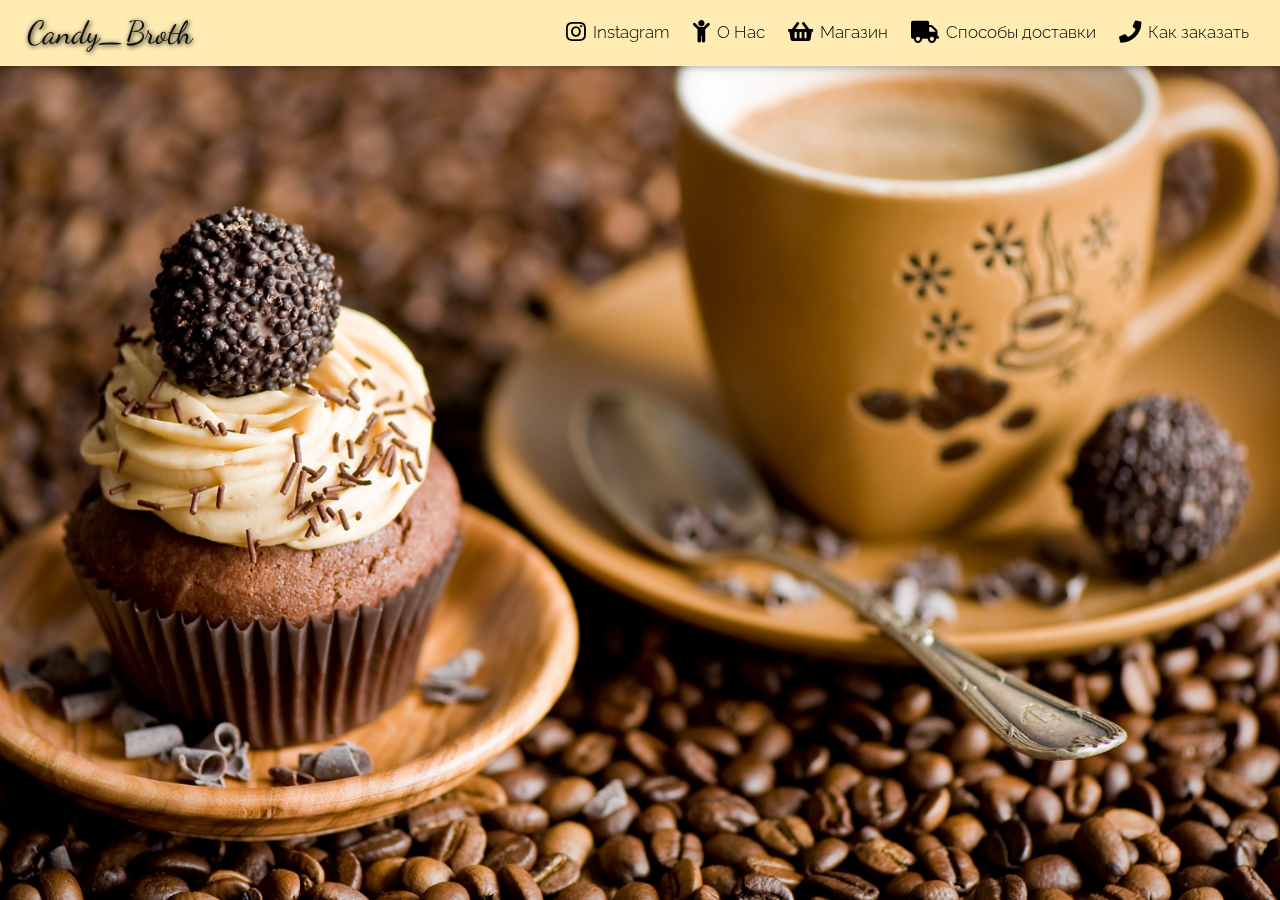
<file: index.html>
<!DOCTYPE html>
<html lang="en">
<head>
  <meta charset="utf-8">
  <meta name="viewport" content="width=device-width, initial-scale=1, shrink-to-fit=no">
  <meta http-equiv="x-ua-compatible" content="ie=edge">
  <title>Candy Broth</title>
  <!-- Font Awesome -->
  <link rel="stylesheet" href="https://use.fontawesome.com/releases/v5.8.1/css/all.css">
  <!-- Bootstrap core CSS -->
  <link href="css/bootstrap.min.css" rel="stylesheet">
  <!-- Material Design Bootstrap -->
  <link href="css/mdb.min.css" rel="stylesheet">
  <!-- Your custom styles (optional) -->
  <link href="css/style.css" rel="stylesheet">
</head>

<body class="bg-body">
  <!--Navbar-->
  <nav class="navbar fixed-top navbar-expand-md navbar-light amber lighten-4 scrolling-navbar mb-4 p-1">
    <div class="container-fluid">

      <!-- Navbar brand -->
      <a class="navbar-brand ml-2" href="#">Candy_Broth</a>

      <!-- Collapse button -->
      <button class="navbar-toggler first-button" type="button" data-toggle="collapse" data-target="#navbarResponsive"
              aria-controls="navbarResponsive" aria-expanded="false" aria-label="Toggle navigation">
        <div class="animated-icon1"><span></span><span></span><span></span></div>
      </button>

      <!-- Collapsible content -->
      <div class="collapse navbar-collapse" id="navbarResponsive">

        <!-- Links -->
        <ul class="navbar-nav ml-auto">
          <li class="nav-item mr-1">
            <a class="nav-link" href="https://www.instagram.com/candy_broth/"><i class="fab fa-lg fa-instagram mr-1"></i>Instagram<span class="sr-only">(current)</span></a>
          </li>
          <li class="nav-item mr-1">
            <a class="nav-link" href="about.html"><i class="fas fa-lg fa-child mr-1"></i>О Нас</a>
          </li>
          <li class="nav-item mr-1">
            <a class="nav-link" href="shop.html"><i class="fas fa-lg fa-shopping-basket mr-1"></i>Магазин</a>
          </li>
          <li class="nav-item mr-1">
            <a class="nav-link" href="#" data-toggle="modal" data-target="#modalDelivery"><i class="fas fa-lg fa-truck mr-1"></i>Способы доставки</a>
          </li>
          <li class="nav-item mr-1">
            <a class="nav-link" href="#" data-toggle="modal" data-target="#modalContacts"><i class="fas fa-lg fa-phone mr-1"></i>Как заказать</a>
          </li>
        </ul>
        <!-- Links -->
      </div>
      <!-- Collapsible content -->
    </div>
  </nav>
  <!--/.Navbar-->

  <!-- Central Modal Medium Delivery -->
  <div class="modal fade" id="modalDelivery" tabindex="-1" role="dialog" aria-labelledby="myModalLabel"
       aria-hidden="true">
    <div class="modal-dialog modal-lg modal-info" role="document">
      <!--Content-->
      <div class="modal-content amber lighten-5">
        <!--Header-->
        <div class="modal-header amber lighten-4">
          <p class="my-font-modal-header mt-3 ml-2">Способы доставки</p>

          <button type="button" class="close" data-dismiss="modal" aria-label="Close">
            <span aria-hidden="true" class="black-text mr-2">&times;</span>
          </button>
        </div>

        <!--Body-->
        <div class="modal-body">
          <div class="text-center">
            <p class="my-font-modal-text">Мы отправляем товар по Украине Новой Почтой наложенным платежом. Предоплата берется в случае индивидуального заказа(подарочные букеты из сладостей, из фруктов, сыров, колбас, алкоголя и тд), для гарантии того, что Вы этот заказ заберете. Продукты могут потерять товарный вид при разборке букетов, спасибо за понимание. Доствака по Харькову - 60 грн. Есть самовывоз.</p>
          </div>
        </div>

        <!--Footer-->
        <div class="modal-footer justify-content-center amber lighten-4">
          <a type="button" class="btn btn-amber lighten-4 waves-effect" data-dismiss="modal"><i class="fas fa-check fa-2x mb-1 animated rotateIn"></i></a>
        </div>
      </div>
      <!--/.Content-->
    </div>
  </div>
  <!-- Central Modal Medium Delivery-->

  <!-- Central Modal Medium Contacts -->
  <div class="modal fade" id="modalContacts" tabindex="-1" role="dialog" aria-labelledby="myModalLabel"
       aria-hidden="true">
    <div class="modal-dialog modal-lg modal-info" role="document">
      <!--Content-->
      <div class="modal-content amber lighten-5">
        <!--Header-->
        <div class="modal-header amber lighten-4">
          <p class="my-font-modal-header mt-3 ml-2">Как заказать?</p>

          <button type="button" class="close" data-dismiss="modal" aria-label="Close">
            <span aria-hidden="true" class="black-text mr-2">&times;</span>
          </button>
        </div>

        <!--Body-->
        <div class="modal-body">
          <div class="text-center">
            <div class="row">
              <div class="col-5">
                <div class="list-group list-group-flush" id="list-tab" role="tablist">
                  <a class="list-group-item list-group-item-action list-group-item-warning my-font-modal-text active" id="list-Telegram-list" data-toggle="list" href="#listTelegram"
                     role="tab" aria-controls="home">Через Telegram</a>
                  <a class="list-group-item list-group-item-action list-group-item-warning my-font-modal-text" id="list-ViberAndPhoneNumbers-list" data-toggle="list" href="#listViberAndPhoneNumbers"
                     role="tab" aria-controls="profile">Viber или мобильный</a>
                  <a class="list-group-item list-group-item-action list-group-item-warning my-font-modal-text" id="list-InstagramDirect-list" data-toggle="list" href="#listInstagramDirect"
                     role="tab" aria-controls="settings">Через Instagram Direct</a>
                </div>
              </div>
              <div class="col-7">
                <div class="tab-content" id="nav-tabContent">
                  <div class="tab-pane fade show active" id="listTelegram" role="tabpanel" aria-labelledby="list-Telegram-list">
                    <p class="my-font-modal-text">Пишите в наши Telegram'ы в любое время - @Romeologin / @laravell ,все покажем - расскажем. Мы всегда Вам рады ;)</p>
                  </div>
                  <div class="tab-pane fade" id="listViberAndPhoneNumbers" role="tabpanel" aria-labelledby="list-ViberAndPhoneNumbers-list">
                    <p class="my-font-modal-text">Мы ждем Вас в Viber/iMessage по номерам: <span style="font-family: 'Comfortaa 500', cursive">0964039567</span> и <span style="font-family: 'Comfortaa 500', cursive">0992689153</span> или просто позвоните ;)</p>
                  </div>
                  <div class="tab-pane fade" id="listInstagramDirect" role="tabpanel" aria-labelledby="list-InstagramDirect-list">
                    <p class="my-font-modal-text">Заходите и подписывайтесь, если еще не подписались на наш аккаунт <a class="" href="https://www.instagram.com/candy_broth/">candy_broth</a>, пишите нам в Direct и заказывайте вкусняшки ;)</p>
                  </div>
                </div>
              </div>
            </div>
          </div>
        </div>

        <!--Footer-->
        <div class="modal-footer justify-content-center amber lighten-4">
          <a type="button" class="btn btn-amber lighten-4 waves-effect" data-dismiss="modal"><i class="fas fa-check fa-2x mb-1 animated rotateIn"></i></a>
        </div>
      </div>
      <!--/.Content-->
    </div>
  </div>
  <!-- Central Modal Medium Contacts-->



  <!-- SCRIPTS -->
  <!-- JQuery -->
  <script type="text/javascript" src="js/jquery-3.4.0.min.js"></script>
  <!-- Bootstrap tooltips -->
  <script type="text/javascript" src="js/popper.min.js"></script>
  <!-- Bootstrap core JavaScript -->
  <script type="text/javascript" src="js/bootstrap.min.js"></script>
  <!-- MDB core JavaScript -->
  <script type="text/javascript" src="js/mdb.min.js"></script>
  <!-- My JavaScript -->
  <script type="text/javascript" src="js/main.js"></script>
</body>

</html>
</file>
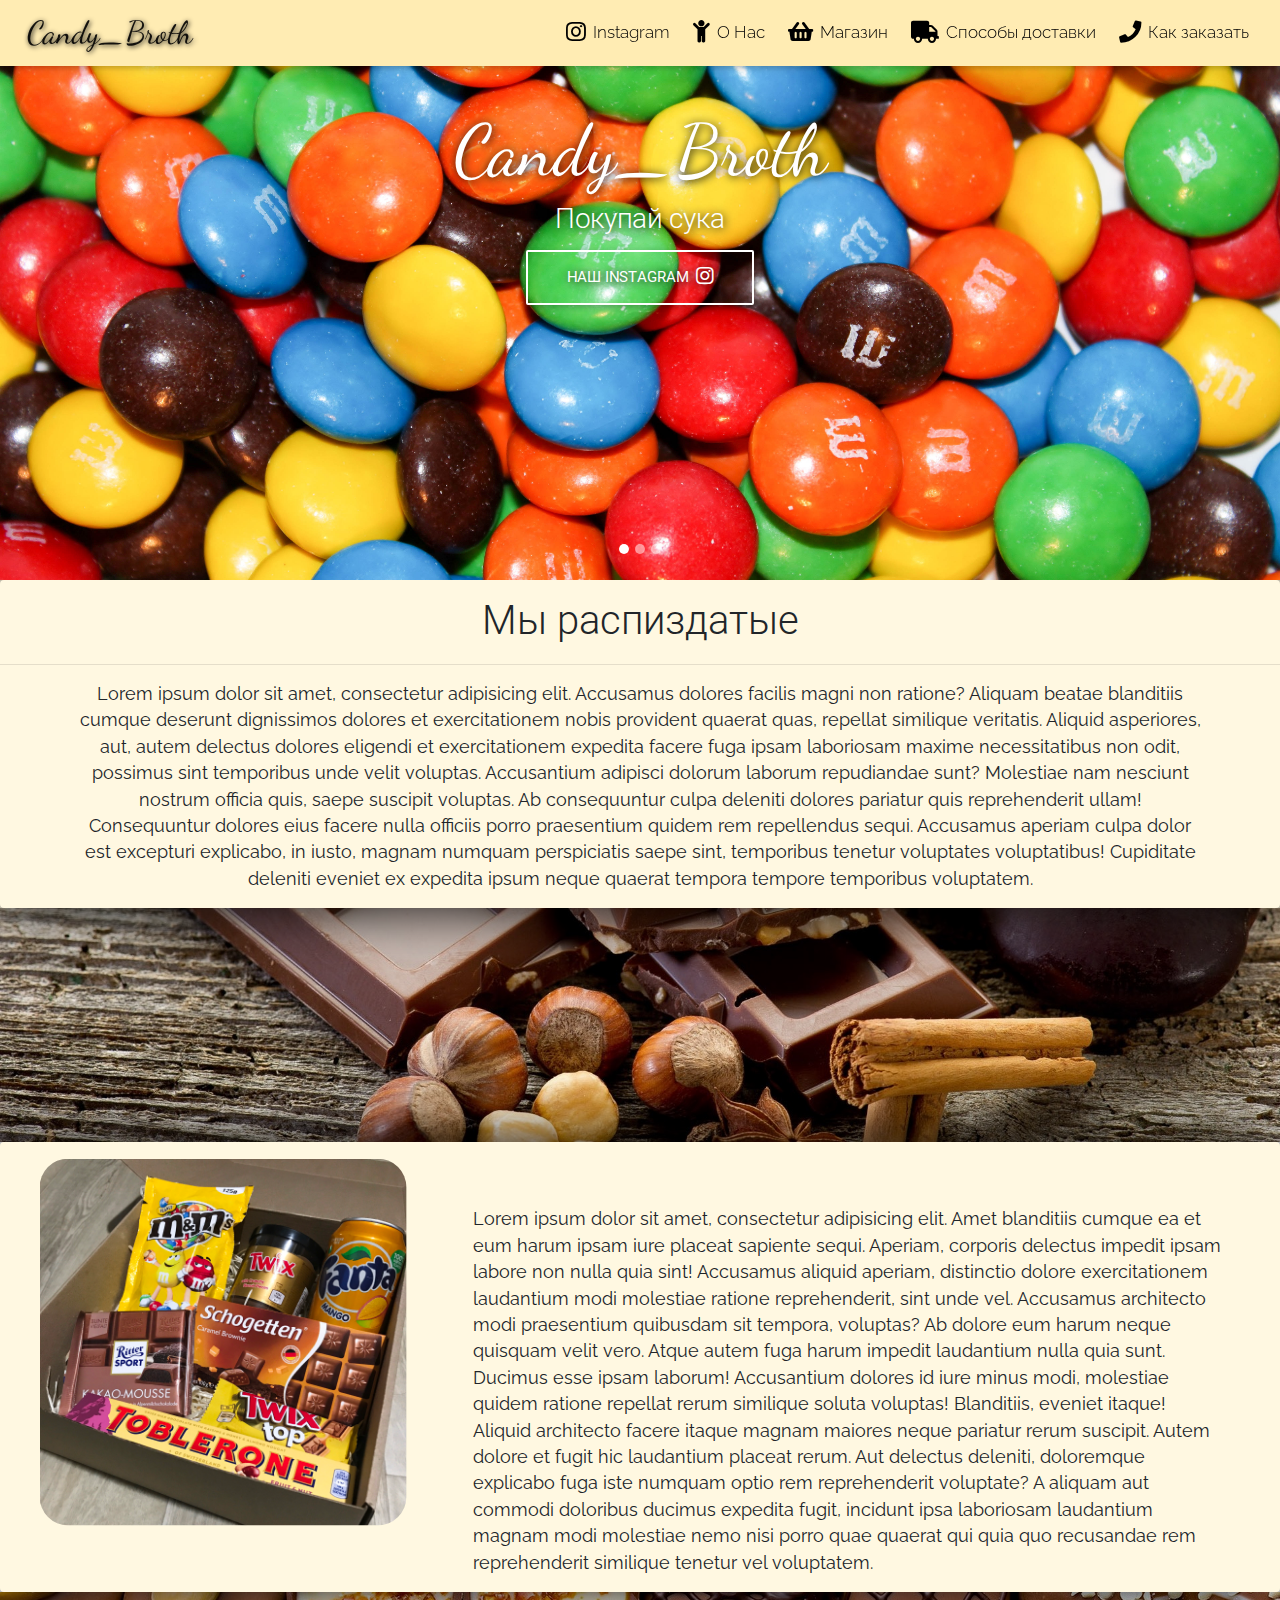
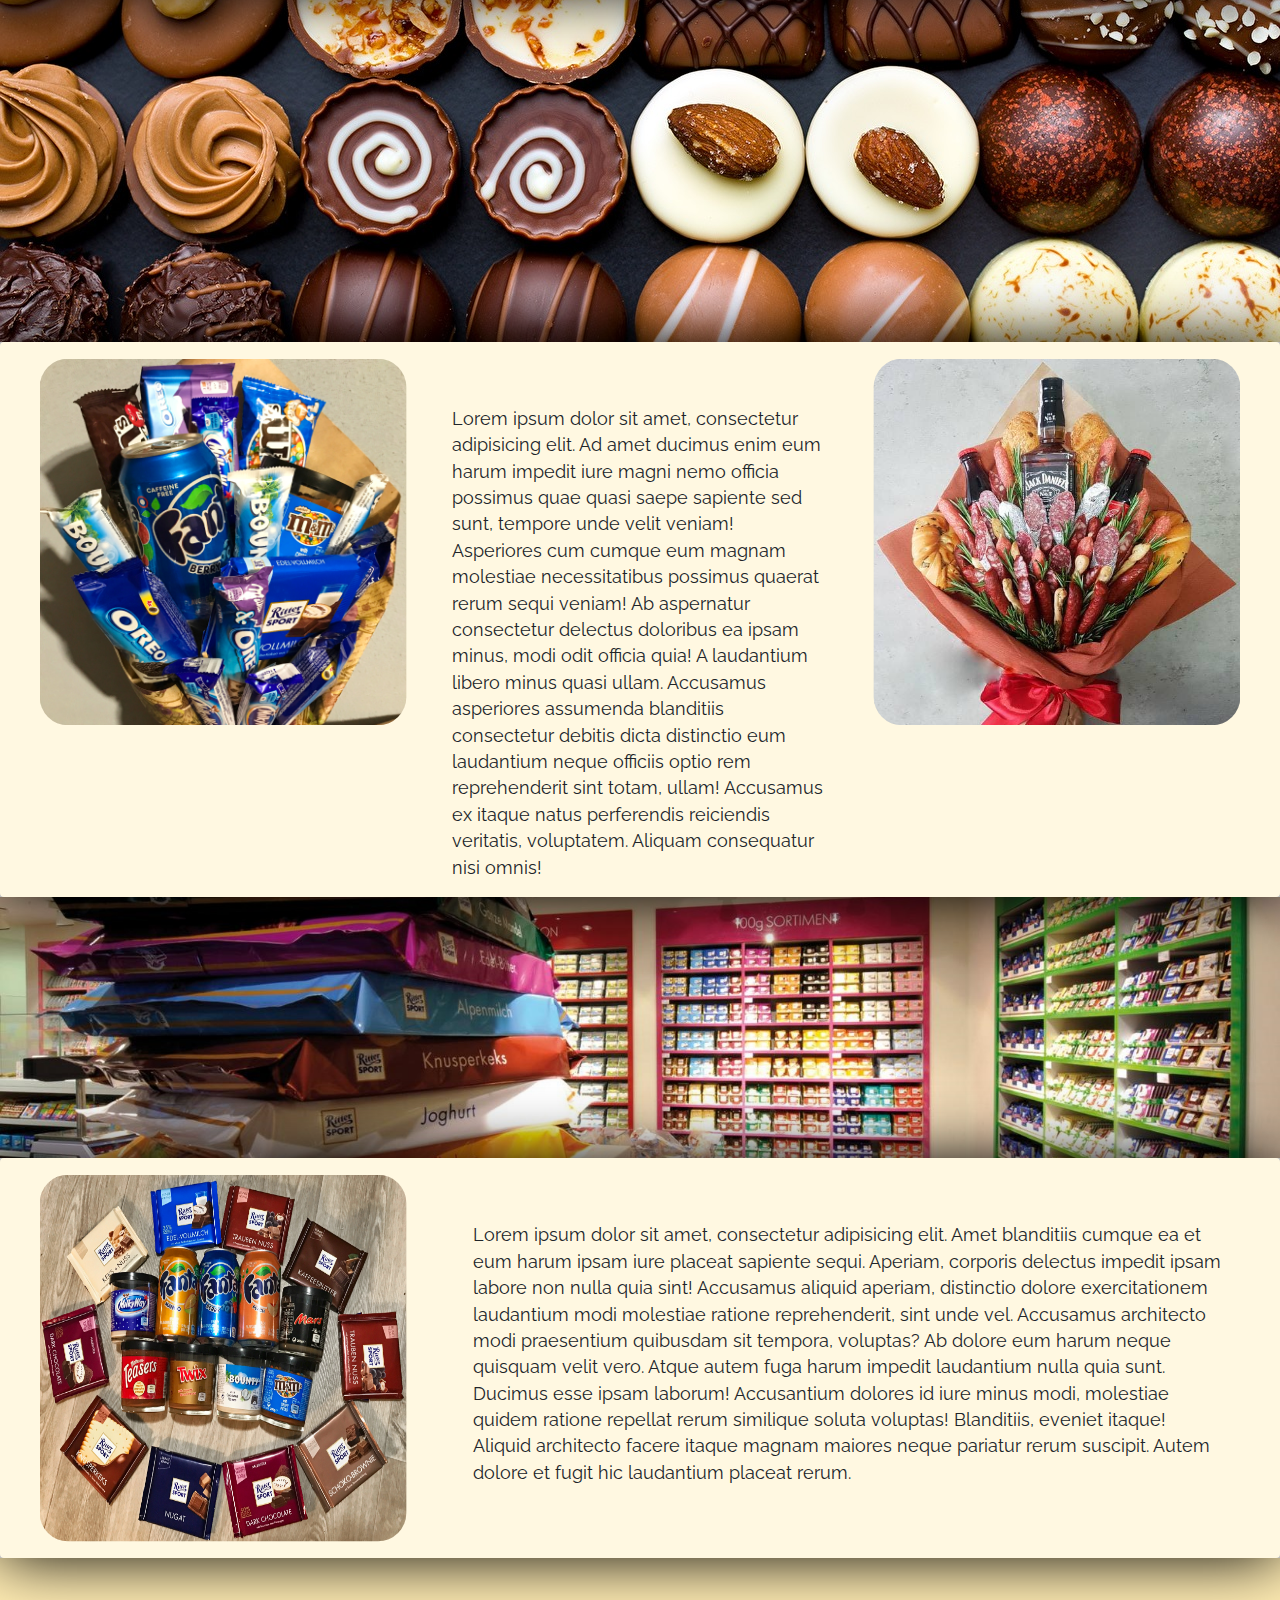
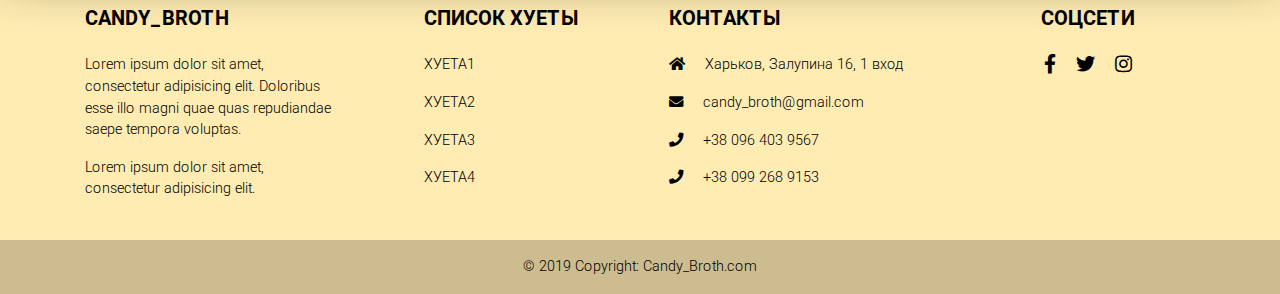
<file: about.html>
<!DOCTYPE html>
<html lang="en">
<head>
    <meta charset="utf-8">
    <meta name="viewport" content="width=device-width, initial-scale=1, shrink-to-fit=no">
    <meta http-equiv="x-ua-compatible" content="ie=edge">
    <title>Candy Broth</title>
    <!-- Font Awesome -->
    <link rel="stylesheet" href="https://use.fontawesome.com/releases/v5.8.1/css/all.css">
    <!-- Bootstrap core CSS -->
    <link href="css/bootstrap.min.css" rel="stylesheet">
    <!-- Material Design Bootstrap -->
    <link href="css/mdb.min.css" rel="stylesheet">
    <!-- Your custom styles (optional) -->
    <link href="css/style.css" rel="stylesheet">
</head>
<body>
    <!--Navbar-->
    <nav class="navbar fixed-top navbar-expand-md navbar-light amber lighten-4 scrolling-navbar mb-4 p-1">
        <div class="container-fluid">

            <!-- Navbar brand -->
            <a class="navbar-brand ml-2" href="index.html">Candy_Broth</a>

            <!-- Collapse button -->
            <button class="navbar-toggler first-button" type="button" data-toggle="collapse" data-target="#navbarResponsive"
                    aria-controls="navbarResponsive" aria-expanded="false" aria-label="Toggle navigation">
                <div class="animated-icon1"><span></span><span></span><span></span></div>
            </button>

            <!-- Collapsible content -->
            <div class="collapse navbar-collapse" id="navbarResponsive">

                <!-- Links -->
                <ul class="navbar-nav ml-auto">
                    <li class="nav-item mr-1">
                        <a class="nav-link" href="https://www.instagram.com/candy_broth/"><i class="fab fa-lg fa-instagram mr-1"></i>Instagram<span class="sr-only">(current)</span></a>
                    </li>
                    <li class="nav-item mr-1">
                        <a class="nav-link" href="#"><i class="fas fa-lg fa-child mr-1"></i>О Нас</a>
                    </li>
                    <li class="nav-item mr-1">
                        <a class="nav-link" href="shop.html"><i class="fas fa-lg fa-shopping-basket mr-1"></i>Магазин</a>
                    </li>
                    <li class="nav-item mr-1">
                        <a class="nav-link" href="#" data-toggle="modal" data-target="#modalDelivery"><i class="fas fa-lg fa-truck mr-1"></i>Способы доставки</a>
                    </li>
                    <li class="nav-item mr-1">
                        <a class="nav-link" href="#" data-toggle="modal" data-target="#modalContacts"><i class="fas fa-lg fa-phone mr-1"></i>Как заказать</a>
                    </li>
                </ul>
                <!-- Links -->
            </div>
            <!-- Collapsible content -->
        </div>
    </nav>
    <!--/Navbar-->

    <!-- Central Modal Medium Delivery -->
    <div class="modal fade" id="modalDelivery" tabindex="-1" role="dialog" aria-labelledby="myModalLabel"
         aria-hidden="true">
        <div class="modal-dialog modal-lg modal-info" role="document">
            <!--Content-->
            <div class="modal-content amber lighten-5">
                <!--Header-->
                <div class="modal-header amber lighten-4">
                    <p class="my-font-modal-header mt-3 ml-2">Способы доставки</p>

                    <button type="button" class="close" data-dismiss="modal" aria-label="Close">
                        <span aria-hidden="true" class="black-text mr-2">&times;</span>
                    </button>
                </div>

                <!--Body-->
                <div class="modal-body">
                    <div class="text-center">
                        <p class="my-font-modal-text">Мы отправляем товар по Украине Новой Почтой наложенным платежом. Предоплата берется в случае индивидуального заказа(подарочные букеты из сладостей, из фруктов, сыров, колбас, алкоголя и тд), для гарантии того, что Вы этот заказ заберете. Продукты могут потерять товарный вид при разборке букетов, спасибо за понимание. Доствака по Харькову - 60 грн. Есть самовывоз.</p>
                    </div>
                </div>

                <!--Footer-->
                <div class="modal-footer justify-content-center amber lighten-4">
                    <a type="button" class="btn btn-amber lighten-4 waves-effect" data-dismiss="modal"><i class="fas fa-check fa-2x mb-1 animated rotateIn"></i></a>
                </div>
            </div>
            <!--/.Content-->
        </div>
    </div>
    <!-- /Central Modal Medium Delivery-->

    <!-- Central Modal Medium Contacts -->
    <div class="modal fade" id="modalContacts" tabindex="-1" role="dialog" aria-labelledby="myModalLabel"
         aria-hidden="true">
        <div class="modal-dialog modal-lg modal-info" role="document">
            <!--Content-->
            <div class="modal-content amber lighten-5">
                <!--Header-->
                <div class="modal-header amber lighten-4">
                    <p class="my-font-modal-header mt-3 ml-2">Как заказать?</p>

                    <button type="button" class="close" data-dismiss="modal" aria-label="Close">
                        <span aria-hidden="true" class="black-text mr-2">&times;</span>
                    </button>
                </div>

                <!--Body-->
                <div class="modal-body">
                    <div class="text-center">
                        <div class="row">
                            <div class="col-5">
                                <div class="list-group list-group-flush" id="list-tab" role="tablist">
                                    <a class="list-group-item list-group-item-action list-group-item-warning my-font-modal-text active" id="list-Telegram-list" data-toggle="list" href="#listTelegram"
                                       role="tab" aria-controls="home">Через Telegram</a>
                                    <a class="list-group-item list-group-item-action list-group-item-warning my-font-modal-text" id="list-ViberAndPhoneNumbers-list" data-toggle="list" href="#listViberAndPhoneNumbers"
                                       role="tab" aria-controls="profile">Viber или мобильный</a>
                                    <a class="list-group-item list-group-item-action list-group-item-warning my-font-modal-text" id="list-InstagramDirect-list" data-toggle="list" href="#listInstagramDirect"
                                       role="tab" aria-controls="settings">Через Instagram Direct</a>
                                </div>
                            </div>
                            <div class="col-7">
                                <div class="tab-content" id="nav-tabContent">
                                    <div class="tab-pane fade show active" id="listTelegram" role="tabpanel" aria-labelledby="list-Telegram-list">
                                        <p class="my-font-modal-text">Пишите в наши Telegram'ы в любое время - @Romeologin / @laravell ,все покажем - расскажем. Мы всегда Вам рады ;)</p>
                                    </div>
                                    <div class="tab-pane fade" id="listViberAndPhoneNumbers" role="tabpanel" aria-labelledby="list-ViberAndPhoneNumbers-list">
                                        <p class="my-font-modal-text">Мы ждем Вас в Viber/iMessage по номерам: <span style="font-family: 'Comfortaa 500', cursive">0964039567</span> и <span style="font-family: 'Comfortaa 500', cursive">0992689153</span> или просто позвоните ;)</p>
                                    </div>
                                    <div class="tab-pane fade" id="listInstagramDirect" role="tabpanel" aria-labelledby="list-InstagramDirect-list">
                                        <p class="my-font-modal-text">Заходите и подписывайтесь, если еще не подписались на наш аккаунт <a class="" href="https://www.instagram.com/candy_broth/">candy_broth</a>, пишите нам в Direct и заказывайте вкусняшки ;)</p>
                                    </div>
                                </div>
                            </div>
                        </div>
                    </div>
                </div>

                <!--Footer-->
                <div class="modal-footer justify-content-center amber lighten-4">
                    <a type="button" class="btn btn-amber lighten-4 waves-effect" data-dismiss="modal"><i class="fas fa-check fa-2x mb-1 animated rotateIn"></i></a>
                </div>
            </div>
            <!--/.Content-->
        </div>
    </div>
    <!-- /Central Modal Medium Contacts-->

    <!-- Carousel -->
    <div class="carousel slide carousel-fade" data-ride="carousel" id="slides">

        <ol class="carousel-indicators">
            <li data-target="#slides" data-slide-to="0" class="active"></li>
            <li data-target="#slides" data-slide-to="1"></li>
            <li data-target="#slides" data-slide-to="2"></li>
        </ol>

        <div class="carousel-inner" role="listbox">

            <div class="carousel-item active">
                <img src="img/mms2.jpg">
                <div class="carousel-caption text-center">
                    <h1 class="display-3 carousel-brand">Candy_Broth</h1>
                    <h3 class="wow">Покупай сука</h3>
                    <a href="https://www.instagram.com/candy_broth/" class="btn btn-outline-white btn-lg">Наш Instagram
                        <i class="fab fa-lg fa-instagram ml-1"></i>
                    </a>
                </div>
            </div>

            <div class="carousel-item">
                <img src="img/rittersport1.png">
                <div class="carousel-caption text-center">
                    <h1 class="display-3 carousel-brand">Candy_Broth</h1>
                    <h3>Покупай блять</h3>
                    <a href="https://www.instagram.com/candy_broth/" class="btn btn-outline-white btn-lg">Наш Instagram
                        <i class="fab fa-lg fa-instagram ml-1"></i>
                    </a>
                </div>
            </div>

            <div class="carousel-item">
                <img src="img/hersheys1.jpg">
                <div class="carousel-caption">
                    <h1 class="display-3 carousel-brand">Candy_Broth</h1>
                    <h3>Покупай блять</h3>
                    <a href="https://www.instagram.com/candy_broth/" class="btn btn-outline-white btn-lg">Наш Instagram
                        <i class="fab fa-lg fa-instagram ml-1"></i>
                    </a>
                </div>
            </div>

        </div>
    </div>

    <!-- About Us -->
    <div class="container-fluid amber lighten-5">
        <div class="row card text-center amber lighten-5 mt-0 mb-0 my-shadow">
            <div class="col-12">
                <h1 class="display-5 mt-3 mb-1">Мы распиздатые</h1>
            </div>
            <hr>
            <div class="col-12">
                <p class="my-font-modal-text mx-auto" style="width: 90%">Lorem ipsum dolor sit amet, consectetur adipisicing elit.
                    Accusamus dolores facilis magni non ratione? Aliquam beatae blanditiis cumque deserunt dignissimos dolores et exercitationem nobis provident quaerat quas,
                    repellat similique veritatis. Aliquid asperiores, aut, autem delectus dolores eligendi et exercitationem expedita facere fuga ipsam laboriosam maxime necessitatibus non odit,
                    possimus sint temporibus unde velit voluptas. Accusantium adipisci dolorum laborum repudiandae sunt? Molestiae nam nesciunt nostrum officia quis, saepe suscipit voluptas.
                    Ab consequuntur culpa deleniti dolores pariatur quis reprehenderit ullam! Consequuntur dolores eius facere nulla officiis porro praesentium quidem rem repellendus sequi.
                    Accusamus aperiam culpa dolor est excepturi explicabo, in iusto, magnam numquam perspiciatis saepe sint, temporibus tenetur voluptates voluptatibus!
                    Cupiditate deleniti eveniet ex expedita ipsum neque quaerat tempora tempore temporibus voluptatem.</p>
            </div>
        </div>
    </div>

    <!--BATON 1-->
    <div class="container-fluid m-0 p-0">
        <img src="img/baton1.jpg" class="img-fluid baton">
    </div>

    <!--CONTENT 1-->
    <div class="container-fluid card amber lighten-5 my-shadow">
        <div class="row no-gutters amber lighten-5">
            <div class="container col-xs-12 col-sm-12 col-md-12 col-lg-4 col-xl-4">
                <img src="img/IMG_4253.JPG" class="kartinka mx-auto d-block">
            </div>
            <div class="container col-xs-12 col-sm-12 col-md-12 col-lg-8 col-xl-8">
                <p class="my-font-modal-text poseredine-kartinki mt-4 mx-auto" style="width: 90%">Lorem ipsum dolor sit amet, consectetur adipisicing elit. Amet blanditiis cumque ea et eum harum ipsam iure placeat sapiente sequi.
                    Aperiam, corporis delectus impedit ipsam labore non nulla quia sint! Accusamus aliquid aperiam, distinctio dolore exercitationem laudantium modi molestiae ratione reprehenderit, sint unde vel.
                    Accusamus architecto modi praesentium quibusdam sit tempora, voluptas? Ab dolore eum harum neque quisquam velit vero. Atque autem fuga harum impedit laudantium nulla quia sunt.
                    Ducimus esse ipsam laborum! Accusantium dolores id iure minus modi, molestiae quidem ratione repellat rerum similique soluta voluptas! Blanditiis, eveniet itaque!
                    Aliquid architecto facere itaque magnam maiores neque pariatur rerum suscipit. Autem dolore et fugit hic laudantium placeat rerum.
                    Aut delectus deleniti, doloremque explicabo fuga iste numquam optio rem reprehenderit voluptate? A aliquam aut commodi doloribus ducimus expedita fugit,
                    incidunt ipsa laboriosam laudantium magnam modi molestiae nemo nisi porro quae quaerat qui quia quo recusandae rem reprehenderit similique tenetur vel voluptatem.</p>
            </div>
        </div>
    </div>

    <!--BATON 2-->
    <div class="container-fluid m-0 p-0">
        <img src="img/baton2.jpg" class="img-fluid baton">
    </div>

    <!--CONTENT 2-->
    <div class="container-fluid card amber lighten-5 my-shadow">
        <div class="row no-gutters amber lighten-5">
            <div class="container col-xs-12 col-sm-12 col-md-12 col-lg-4 col-xl-4">
                <img src="img/IMG_4038.JPG" class="kartinka mx-auto d-block">
            </div>
            <div class="container col-xs-12 col-sm-12 col-md-12 col-lg-4 col-xl-4">
                <p class="my-font-modal-text poseredine-kartinki mt-4 mx-auto" style="width: 90%">Lorem ipsum dolor sit amet, consectetur adipisicing elit. Ad amet ducimus enim eum harum impedit
                    iure magni nemo officia possimus quae quasi saepe sapiente sed sunt, tempore unde velit veniam! Asperiores cum cumque eum magnam molestiae necessitatibus possimus quaerat rerum sequi veniam!
                    Ab aspernatur consectetur delectus doloribus ea ipsam minus, modi odit officia quia! A laudantium libero minus quasi ullam. Accusamus asperiores assumenda blanditiis consectetur debitis
                    dicta distinctio eum laudantium neque officiis optio rem reprehenderit sint totam, ullam! Accusamus ex itaque natus perferendis reiciendis veritatis, voluptatem. Aliquam consequatur nisi omnis!</p>
            </div>
            <div class="container col-xs-12 col-sm-12 col-md-12 col-lg-4 col-xl-4">
                <img src="img/soleniy.jpg" class="kartinka soleniy mx-auto d-block">
            </div>
        </div>
    </div>

    <!--BATON 3-->
    <div class="container-fluid m-0 p-0">
        <img src="img/rittersport2.jpg" class="img-fluid baton">
    </div>

    <!--CONTENT 3-->
    <div class="container-fluid card amber lighten-5 my-shadow">
        <div class="row no-gutters amber lighten-5">
            <div class="container col-xs-12 col-sm-12 col-md-12 col-lg-4 col-xl-4">
                <img src="img/IMG_4182.JPG" class="kartinka mx-auto d-block">
            </div>
            <div class="container col-xs-12 col-sm-12 col-md-12 col-lg-8 col-xl-8">
                <p class="my-font-modal-text poseredine-kartinki mt-4 mx-auto" style="width: 90%">Lorem ipsum dolor sit amet, consectetur adipisicing elit. Amet blanditiis cumque ea et eum harum ipsam iure placeat sapiente sequi.
                    Aperiam, corporis delectus impedit ipsam labore non nulla quia sint! Accusamus aliquid aperiam, distinctio dolore exercitationem laudantium modi molestiae ratione reprehenderit, sint unde vel.
                    Accusamus architecto modi praesentium quibusdam sit tempora, voluptas? Ab dolore eum harum neque quisquam velit vero. Atque autem fuga harum impedit laudantium nulla quia sunt.
                    Ducimus esse ipsam laborum! Accusantium dolores id iure minus modi, molestiae quidem ratione repellat rerum similique soluta voluptas! Blanditiis, eveniet itaque!
                    Aliquid architecto facere itaque magnam maiores neque pariatur rerum suscipit. Autem dolore et fugit hic laudantium placeat rerum.</p>
            </div>
        </div>
    </div>

    <!-- Footer -->
    <footer class="page-footer font-small amber lighten-4 pt-4" style="color: black">

        <!-- Footer Links -->
        <div class="container text-center text-md-left">

            <!-- Grid row -->
            <div class="row">

                <!-- Grid column -->
                <div class="col-md-4 col-lg-3 mr-auto my-md-4 my-0 mt-4 mb-1">

                    <!-- Content -->
                    <h5 class="font-weight-bold text-uppercase mb-4">Candy_Broth</h5>
                    <p>Lorem ipsum dolor sit amet, consectetur adipisicing elit. Doloribus esse illo magni quae quas repudiandae saepe tempora voluptas.</p>
                    <p>Lorem ipsum dolor sit amet, consectetur adipisicing elit.</p>

                </div>

                <hr class="clearfix w-100 d-md-none">

                <!-- Grid column -->
                <div class="col-md-2 col-lg-2 mx-auto my-md-4 my-0 mt-4 mb-1">

                    <!-- Links -->
                    <h5 class="font-weight-bold text-uppercase mb-4">Список хуеты</h5>

                    <ul class="list-unstyled">
                        <li>
                            <p><a href="#" style="color: black">ХУЕТА1</a></p>
                        </li>
                        <li>
                            <p><a href="#" style="color: black">ХУЕТА2</a></p>
                        </li>
                        <li>
                            <p><a href="#" style="color: black">ХУЕТА3</a></p>
                        </li>
                        <li>
                            <p><a href="#" style="color: black">ХУЕТА4</a></p>
                        </li>
                    </ul>

                </div>

                <hr class="clearfix w-100 d-md-none">

                <!-- Grid column -->
                <div class="col-md-4 col-lg-3 mx-auto my-md-4 my-0 mt-4 mb-1">

                    <!-- Contact details -->
                    <h5 class="font-weight-bold text-uppercase mb-4">Контакты</h5>

                    <ul class="list-unstyled">
                        <li>
                            <p><i class="fas fa-home mr-3"></i> Харьков, Залупина 16, 1 вход</p>
                        </li>
                        <li>
                            <p><i class="fas fa-envelope mr-3"></i> candy_broth@gmail.com</p>
                        </li>
                        <li>
                            <p><i class="fas fa-phone mr-3"></i> +38 096 403 9567</p>
                        </li>
                        <li>
                            <p><i class="fas fa-phone mr-3"></i> +38 099 268 9153</p>
                        </li>
                    </ul>

                </div>

                <hr class="clearfix w-100 d-md-none">

                <!-- Grid column -->
                <div class="col-md-2 col-lg-2 text-center mx-auto my-4">

                    <!-- Social buttons -->
                    <h5 class="font-weight-bold text-uppercase mb-4">Соцсети</h5>

                    <a href="https://www.facebook.com/candy.broth/" role="button" class="fb-ic mr-3 ml-3">
                        <i class="fab fa-lg fa-facebook-f" style="color: black"></i>
                    </a>
                    <a role="button" class="tw-ic mr-3">
                        <i class="fab fa-lg fa-twitter" style="color: black"></i>
                    </a>
                    <a href="https://www.instagram.com/candy_broth/" role="button" class="ins-ic mr-3">
                        <i class="fab fa-lg fa-instagram" style="color: black"></i>
                    </a>

                </div>
            </div>
        </div>

        <!-- Copyright -->
        <div class="footer-copyright text-center py-3" style="color: black">© 2019 Copyright:<a> Candy_Broth.com</a></div>
    </footer>

    <!-- SCRIPTS -->
    <!-- JQuery -->
    <script type="text/javascript" src="js/jquery-3.4.0.min.js"></script>
    <!-- Bootstrap tooltips -->
    <script type="text/javascript" src="js/popper.min.js"></script>
    <!-- Bootstrap core JavaScript -->
    <script type="text/javascript" src="js/bootstrap.min.js"></script>
    <!-- MDB core JavaScript -->
    <script type="text/javascript" src="js/mdb.min.js"></script>
    <!-- My JavaScript -->
    <script type="text/javascript" src="js/main.js"></script>
</body>
</html>
</file>
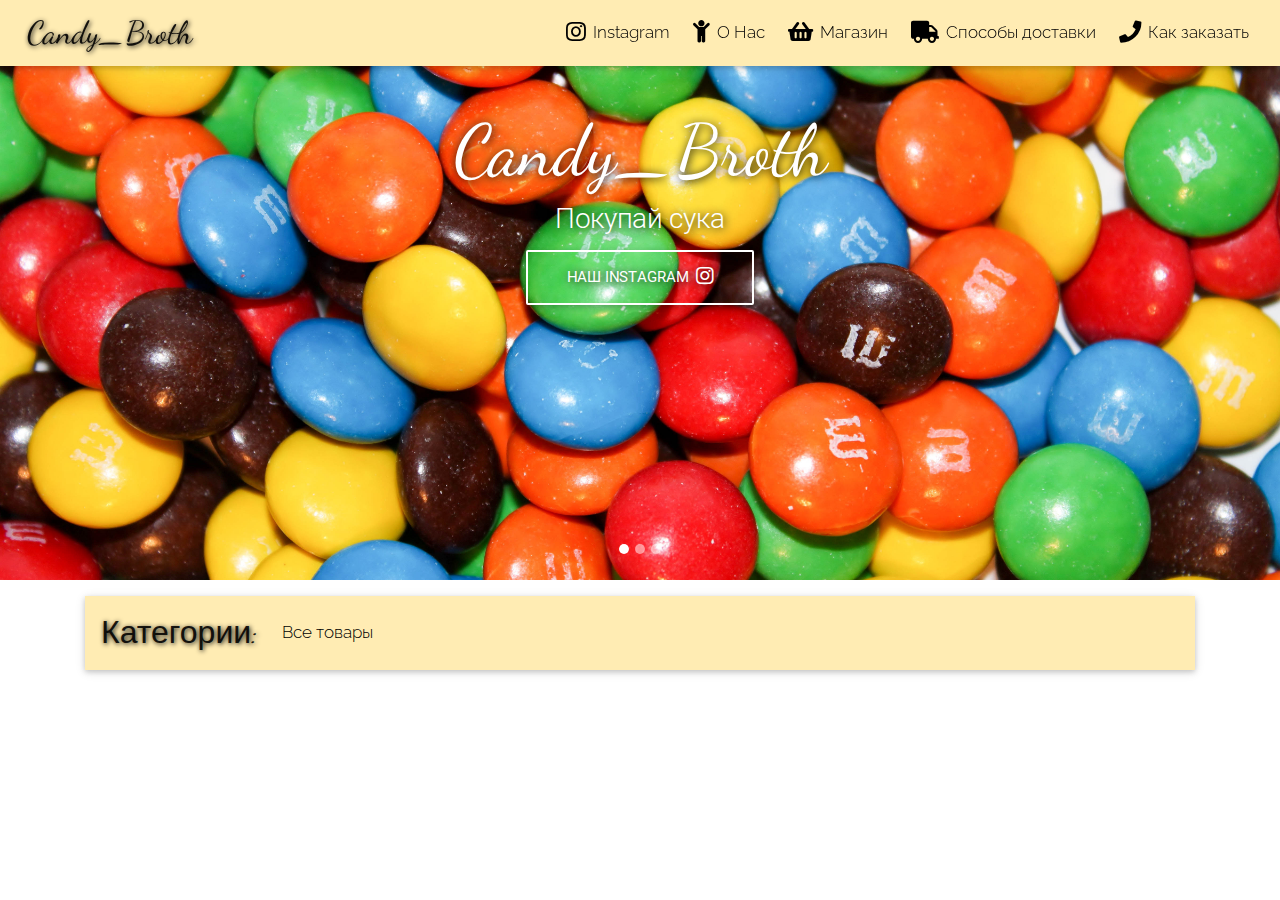
<file: shop.html>
<!DOCTYPE html>
<html lang="en">
<head>
    <meta charset="utf-8">
    <meta name="viewport" content="width=device-width, initial-scale=1, shrink-to-fit=no">
    <meta http-equiv="x-ua-compatible" content="ie=edge">
    <title>Candy Broth</title>
    <!-- Font Awesome -->
    <link rel="stylesheet" href="https://use.fontawesome.com/releases/v5.8.1/css/all.css">
    <!-- Bootstrap core CSS -->
    <link href="css/bootstrap.min.css" rel="stylesheet">
    <!-- Material Design Bootstrap -->
    <link href="css/mdb.min.css" rel="stylesheet">
    <!-- Your custom styles (optional) -->
    <link href="css/style.css" rel="stylesheet">
</head>
<body>

    <!-- Navbar-->
    <nav class="navbar fixed-top navbar-expand-md navbar-light amber lighten-4 scrolling-navbar mb-4 p-1">
        <div class="container-fluid">

            <!-- Navbar brand -->
            <a class="navbar-brand ml-2" href="index.html">Candy_Broth</a>

            <!-- Collapse button -->
            <button class="navbar-toggler first-button" type="button" data-toggle="collapse" data-target="#navbarResponsive"
                    aria-controls="navbarResponsive" aria-expanded="false" aria-label="Toggle navigation">
                <div class="animated-icon1"><span></span><span></span><span></span></div>
            </button>

            <!-- Collapsible content -->
            <div class="collapse navbar-collapse" id="navbarResponsive">

                <!-- Links -->
                <ul class="navbar-nav ml-auto">
                    <li class="nav-item mr-1">
                        <a class="nav-link" href="https://www.instagram.com/candy_broth/"><i class="fab fa-lg fa-instagram mr-1"></i>Instagram<span class="sr-only">(current)</span></a>
                    </li>
                    <li class="nav-item mr-1">
                        <a class="nav-link" href="about.html"><i class="fas fa-lg fa-child mr-1"></i>О Нас</a>
                    </li>
                    <li class="nav-item mr-1">
                        <a class="nav-link" href="#"><i class="fas fa-lg fa-shopping-basket mr-1"></i>Магазин</a>
                    </li>
                    <li class="nav-item mr-1">
                        <a class="nav-link" href="#" data-toggle="modal" data-target="#modalDelivery"><i class="fas fa-lg fa-truck mr-1"></i>Способы доставки</a>
                    </li>
                    <li class="nav-item mr-1">
                        <a class="nav-link" href="#" data-toggle="modal" data-target="#modalContacts"><i class="fas fa-lg fa-phone mr-1"></i>Как заказать</a>
                    </li>
                </ul>
                <!-- Links -->
            </div>
            <!-- Collapsible content -->
        </div>
    </nav>

    <!-- Modal Delivery -->
    <div class="modal fade" id="modalDelivery" tabindex="-1" role="dialog" aria-labelledby="myModalLabel"
         aria-hidden="true">
        <div class="modal-dialog modal-lg modal-info" role="document">
            <!--Content-->
            <div class="modal-content amber lighten-5">
                <!--Header-->
                <div class="modal-header amber lighten-4">
                    <p class="my-font-modal-header mt-3 ml-2">Способы доставки</p>

                    <button type="button" class="close" data-dismiss="modal" aria-label="Close">
                        <span aria-hidden="true" class="black-text mr-2">&times;</span>
                    </button>
                </div>

                <!--Body-->
                <div class="modal-body">
                    <div class="text-center">
                        <p class="my-font-modal-text">Мы отправляем товар по Украине Новой Почтой наложенным платежом. Предоплата берется в случае индивидуального заказа(подарочные букеты из сладостей, из фруктов, сыров, колбас, алкоголя и тд), для гарантии того, что Вы этот заказ заберете. Продукты могут потерять товарный вид при разборке букетов, спасибо за понимание. Доствака по Харькову - 60 грн. Есть самовывоз.</p>
                    </div>
                </div>

                <!--Footer-->
                <div class="modal-footer justify-content-center amber lighten-4">
                    <a type="button" class="btn btn-amber lighten-4 waves-effect" data-dismiss="modal"><i class="fas fa-check fa-2x mb-1 animated rotateIn"></i></a>
                </div>
            </div>
            <!--/.Content-->
        </div>
    </div>

    <!-- Modal Contacts -->
    <div class="modal fade" id="modalContacts" tabindex="-1" role="dialog" aria-labelledby="myModalLabel"
         aria-hidden="true">
        <div class="modal-dialog modal-lg modal-info" role="document">
            <!--Content-->
            <div class="modal-content amber lighten-5">
                <!--Header-->
                <div class="modal-header amber lighten-4">
                    <p class="my-font-modal-header mt-3 ml-2">Как заказать?</p>

                    <button type="button" class="close" data-dismiss="modal" aria-label="Close">
                        <span aria-hidden="true" class="black-text mr-2">&times;</span>
                    </button>
                </div>

                <!--Body-->
                <div class="modal-body">
                    <div class="text-center">
                        <div class="row">
                            <div class="col-5">
                                <div class="list-group list-group-flush" id="list-tab" role="tablist">
                                    <a class="list-group-item list-group-item-action list-group-item-warning my-font-modal-text active" id="list-Telegram-list" data-toggle="list" href="#listTelegram"
                                       role="tab" aria-controls="home">Через Telegram</a>
                                    <a class="list-group-item list-group-item-action list-group-item-warning my-font-modal-text" id="list-ViberAndPhoneNumbers-list" data-toggle="list" href="#listViberAndPhoneNumbers"
                                       role="tab" aria-controls="profile">Viber или мобильный</a>
                                    <a class="list-group-item list-group-item-action list-group-item-warning my-font-modal-text" id="list-InstagramDirect-list" data-toggle="list" href="#listInstagramDirect"
                                       role="tab" aria-controls="settings">Через Instagram Direct</a>
                                </div>
                            </div>
                            <div class="col-7">
                                <div class="tab-content" id="nav-tabContent">
                                    <div class="tab-pane fade show active" id="listTelegram" role="tabpanel" aria-labelledby="list-Telegram-list">
                                        <p class="my-font-modal-text">Пишите в наши Telegram'ы в любое время - @Romeologin / @laravell ,все покажем - расскажем. Мы всегда Вам рады ;)</p>
                                    </div>
                                    <div class="tab-pane fade" id="listViberAndPhoneNumbers" role="tabpanel" aria-labelledby="list-ViberAndPhoneNumbers-list">
                                        <p class="my-font-modal-text">Мы ждем Вас в Viber/iMessage по номерам: <span style="font-family: 'Comfortaa 500', cursive">0964039567</span> и <span style="font-family: 'Comfortaa 500', cursive">0992689153</span> или просто позвоните ;)</p>
                                    </div>
                                    <div class="tab-pane fade" id="listInstagramDirect" role="tabpanel" aria-labelledby="list-InstagramDirect-list">
                                        <p class="my-font-modal-text">Заходите и подписывайтесь, если еще не подписались на наш аккаунт <a class="" href="https://www.instagram.com/candy_broth/">candy_broth</a>, пишите нам в Direct и заказывайте вкусняшки ;)</p>
                                    </div>
                                </div>
                            </div>
                        </div>
                    </div>
                </div>

                <!--Footer-->
                <div class="modal-footer justify-content-center amber lighten-4">
                    <a type="button" class="btn btn-amber lighten-4 waves-effect" data-dismiss="modal"><i class="fas fa-check fa-2x mb-1 animated rotateIn"></i></a>
                </div>
            </div>
            <!--/.Content-->
        </div>
    </div>

    <div class="carousel slide carousel-fade" data-ride="carousel" id="slides">

        <ol class="carousel-indicators">
            <li data-target="#slides" data-slide-to="0" class="active"></li>
            <li data-target="#slides" data-slide-to="1"></li>
            <li data-target="#slides" data-slide-to="2"></li>
        </ol>

        <div class="carousel-inner" role="listbox">

            <div class="carousel-item active">
                <img src="img/mms2.jpg">
                <div class="carousel-caption text-center">
                    <h1 class="display-3 carousel-brand">Candy_Broth</h1>
                    <h3 class="wow">Покупай сука</h3>
                    <a href="https://www.instagram.com/candy_broth/" class="btn btn-outline-white btn-lg">Наш Instagram
                        <i class="fab fa-lg fa-instagram ml-1"></i>
                    </a>
                </div>
            </div>

            <div class="carousel-item">
                <img src="img/rittersport1.png">
                <div class="carousel-caption text-center">
                    <h1 class="display-3 carousel-brand">Candy_Broth</h1>
                    <h3>Покупай блять</h3>
                    <a href="https://www.instagram.com/candy_broth/" class="btn btn-outline-white btn-lg">Наш Instagram
                        <i class="fab fa-lg fa-instagram ml-1"></i>
                    </a>
                </div>
            </div>

            <div class="carousel-item">
                <img src="img/hersheys1.jpg">
                <div class="carousel-caption">
                    <h1 class="display-3 carousel-brand">Candy_Broth</h1>
                    <h3>Покупай блять</h3>
                    <a href="https://www.instagram.com/candy_broth/" class="btn btn-outline-white btn-lg">Наш Instagram
                        <i class="fab fa-lg fa-instagram ml-1"></i>
                    </a>
                </div>
            </div>

        </div>
    </div>

    <main>
        <!-- Navbar Main -->
        <div class="container">
            <nav class="navbar navbar-expand-lg navbar-light amber lighten-4  mt-3 mb-5">
                <span class="navbar-brand">Категории:</span>
                <button class="navbar-toggler" type="button" data-toggle="collapse" data-target="#mainNavbar"
                        aria-controls="mainNavbar" aria-expanded="false" aria-label="Toggle navigation">
                    <span class="navbar-toggler-icon"></span>
                </button>

                <div class="collapse navbar-collapse" id="mainNavbar">
                    <ul class="navbar-nav mr-auto">
                        <li class="nav-item">
                            <a class="nav-link" href="#">Все товары
                                <span class="sr-only"></span>
                            </a>
                        </li>
                    </ul>
                </div>

            </nav>
        </div>
    </main>

    <!-- SCRIPTS -->
    <!-- JQuery -->
    <script type="text/javascript" src="js/jquery-3.4.0.min.js"></script>
    <!-- Bootstrap tooltips -->
    <script type="text/javascript" src="js/popper.min.js"></script>
    <!-- Bootstrap core JavaScript -->
    <script type="text/javascript" src="js/bootstrap.min.js"></script>
    <!-- MDB core JavaScript -->
    <script type="text/javascript" src="js/mdb.min.js"></script>
    <!-- My JavaScript -->
    <script type="text/javascript" src="js/main.js"></script>
</body>
</html>
</file>
<file: css/style.css>
@import url('https://fonts.googleapis.com/css?family=Dancing+Script:400,700&display=swap');
@import url('https://fonts.googleapis.com/css?family=Raleway:500&display=swap');
@import url('https://fonts.googleapis.com/css?family=Comfortaa:400,500,600,700&display=swap&subset=cyrillic,cyrillic-ext');


/* Icon 1 */

.animated-icon1, .animated-icon2, .animated-icon3 {
    width: 30px;
    height: 20px;
    position: relative;
    margin: 0px;
    -webkit-transform: rotate(0deg);
    -moz-transform: rotate(0deg);
    -o-transform: rotate(0deg);
    transform: rotate(0deg);
    -webkit-transition: .5s ease-in-out;
    -moz-transition: .5s ease-in-out;
    -o-transition: .5s ease-in-out;
    transition: .5s ease-in-out;
    cursor: pointer;
}

.animated-icon1 span, .animated-icon2 span, .animated-icon3 span {
    display: block;
    position: absolute;
    height: 3px;
    width: 100%;
    border-radius: 9px;
    opacity: 1;
    left: 0;
    -webkit-transform: rotate(0deg);
    -moz-transform: rotate(0deg);
    -o-transform: rotate(0deg);
    transform: rotate(0deg);
    -webkit-transition: .25s ease-in-out;
    -moz-transition: .25s ease-in-out;
    -o-transition: .25s ease-in-out;
    transition: .25s ease-in-out;
}

.animated-icon1 span {
    background: #e65100;
}

.animated-icon1 span:nth-child(1) {
    top: 0px;
}

.animated-icon1 span:nth-child(2) {
    top: 10px;
}

.animated-icon1 span:nth-child(3) {
    top: 20px;
}

.animated-icon1.open span:nth-child(1) {
    top: 11px;
    -webkit-transform: rotate(135deg);
    -moz-transform: rotate(135deg);
    -o-transform: rotate(135deg);
    transform: rotate(135deg);
}

.animated-icon1.open span:nth-child(2) {
    opacity: 0;
    left: -60px;
}

.animated-icon1.open span:nth-child(3) {
    top: 11px;
    -webkit-transform: rotate(-135deg);
    -moz-transform: rotate(-135deg);
    -o-transform: rotate(-135deg);
    transform: rotate(-135deg);
}

.bg-body {
    background-image: url("../img/image1.jpg");
    background-position: center center;
    background-repeat: no-repeat;
    background-attachment: fixed;
    background-size: cover;

}

.navbar-brand {
    font-family: 'Dancing Script', sans-serif;
    font-size: 200%;
    text-shadow: 1px 1px 5px #000;
}

.nav-link {
    font-family: 'Raleway', sans-serif;
    font-size: 105%;
}

.my-font-modal-text {
    font-family: 'Raleway', sans-serif;
    font-size: 110%;
    text-decoration-color: black;
}

.my-font-modal-header {
    font-family: 'Raleway', sans-serif;
    font-size: 120%;
}

.my-font-modal-list {
    font-family: 'Raleway', sans-serif;
    font-size: 100%;
}

.list-group-item:active {
    background: #ffecb3;
}

.carousel-inner {
    height: 580px;
}

.carousel-inner img {
    height: 100%;
}

.carousel-brand {
    font-family: 'Dancing Script', sans-serif;
}

@media (min-width: 776px) {
    .carousel-inner img {
        width: 100%;
    }
    .kartinka {
        width: 25em;
        height: 25em;
        margin: 0 auto;
        padding: 4%;
        border-radius: 45px;
        position: relative;
    }
    .poseredine-kartinki {
        padding-top: 40px;
    }
    .my-shadow {
        box-shadow: 0 0 4em #000;
    }
}

.carousel-caption {
    position: absolute;
    top: 50%;
    transform: translateY(-80%);
    text-shadow: 1px 1px 10px #000;
}

@media (max-width: 776px) {
    .carousel-caption .display-3 {
        font-size: 3em;
    }
    .kartinka {
        max-width: 95%;
        margin: 0 auto;
        margin-top: 30px;
        border-radius: 25px;
    }
    .my-shadow {
        box-shadow: 0 0 1em #000;
    }
    .soleniy {
        margin-top: 15px;
        margin-bottom: 30px;
    }
}

.baton {
    width: 100%;
}
</file>
